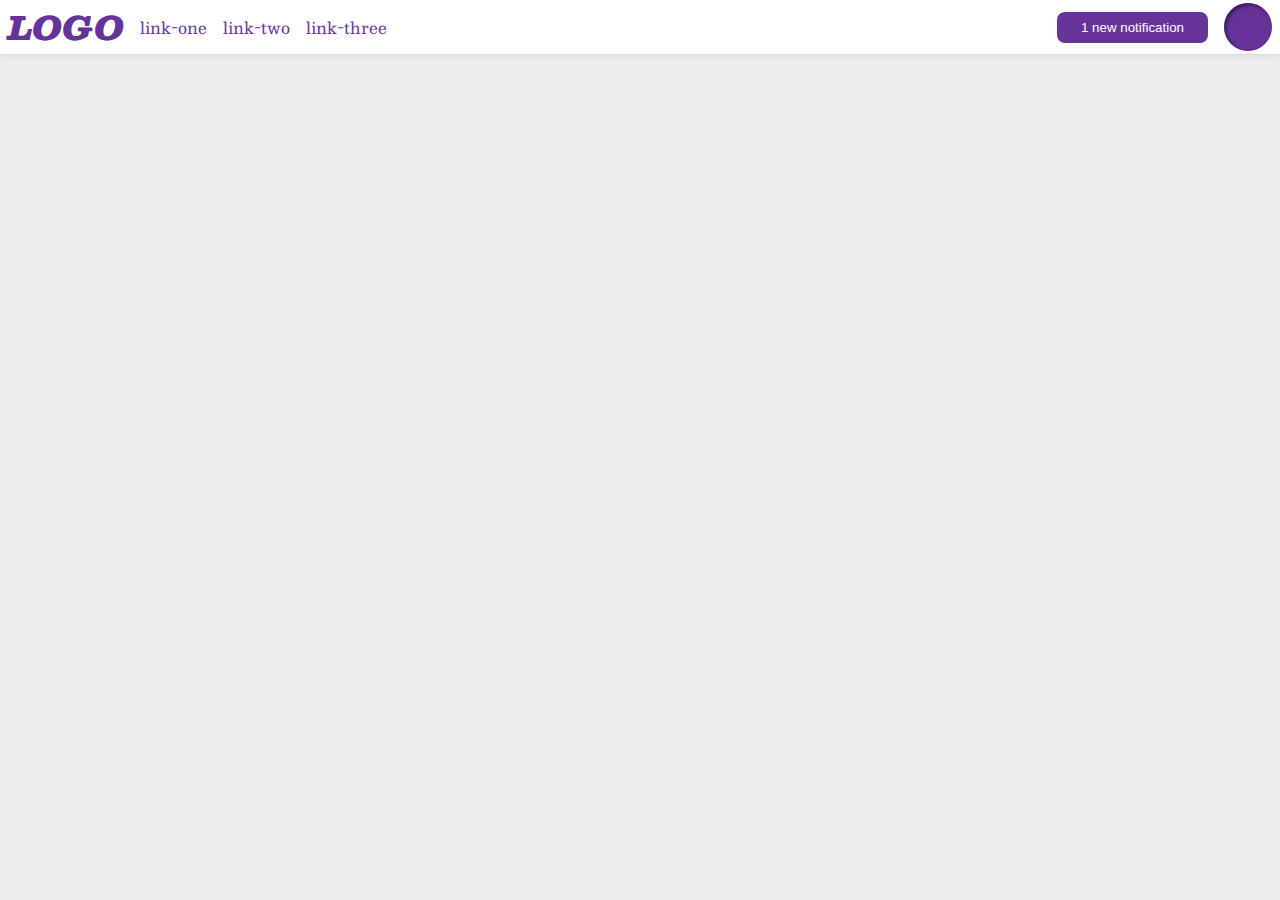
<file: flex/03-flex-header-2/index.html>
<!DOCTYPE html>
<html lang="en">
  <head>
    <meta charset="UTF-8">
    <meta http-equiv="X-UA-Compatible" content="IE=edge">
    <meta name="viewport" content="width=device-width, initial-scale=1.0">
    <title>Flex Header 2</title>
    <link rel="stylesheet" href="style.css">
  </head>
  <body>
    <div class="header">
      <div class="logo">
        LOGO
      </div>
      <ul class="links">
        <li><a href="https://google.com">link-one</a></li>
        <li><a href="https://google.com">link-two</a></li>
        <li><a href="https://google.com">link-three</a></li>
      </ul>
      <div class="nav-right">
        <button class="notifications">
          1 new notification
        </button>
        <div class="profile-image"></div>
      </div>
    </div>
  </body>
</html>
</file>
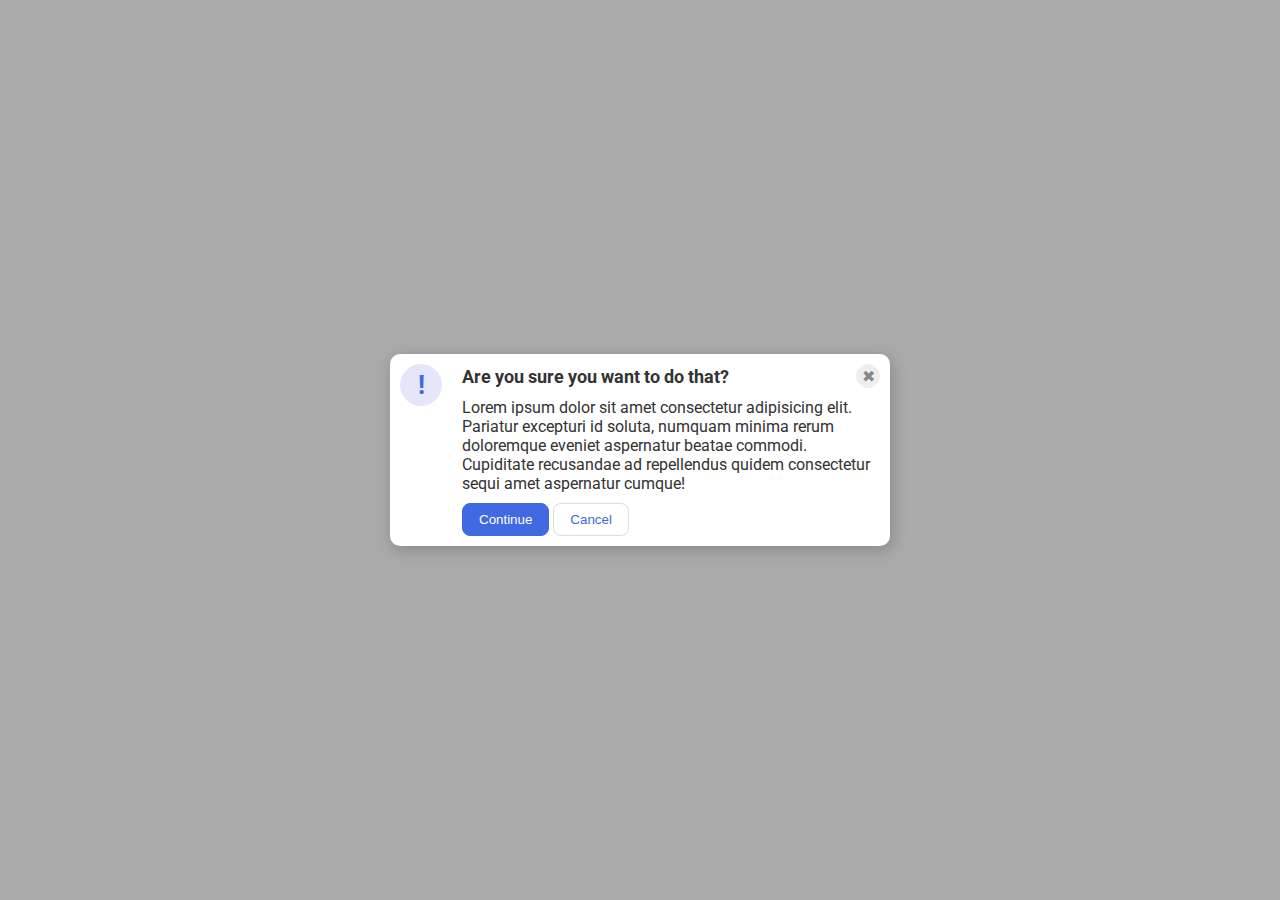
<file: flex/05-flex-modal/index.html>
<!DOCTYPE html>
<html lang="en">
  <head>
    <meta charset="UTF-8">
    <meta http-equiv="X-UA-Compatible" content="IE=edge">
    <meta name="viewport" content="width=device-width, initial-scale=1.0">
    <link rel="stylesheet" href="style.css">
    <title>Modal</title>
  </head>
  <body>
    <div class="modal">
      <div class="icon">!</div>
      <div>
        <div class="container">
          <div class="header">Are you sure you want to do that?</div>
          <button class="close-button">✖</button>
        </div>
        <div class="text">Lorem ipsum dolor sit amet consectetur adipisicing elit. Pariatur excepturi id soluta, numquam minima rerum doloremque eveniet aspernatur beatae commodi. Cupiditate recusandae ad repellendus quidem consectetur sequi amet aspernatur cumque!</div>
        <button class="continue">Continue</button>
        <button class="cancel">Cancel</button>
      </div>
    </div>
  </body>
</html>
</file>
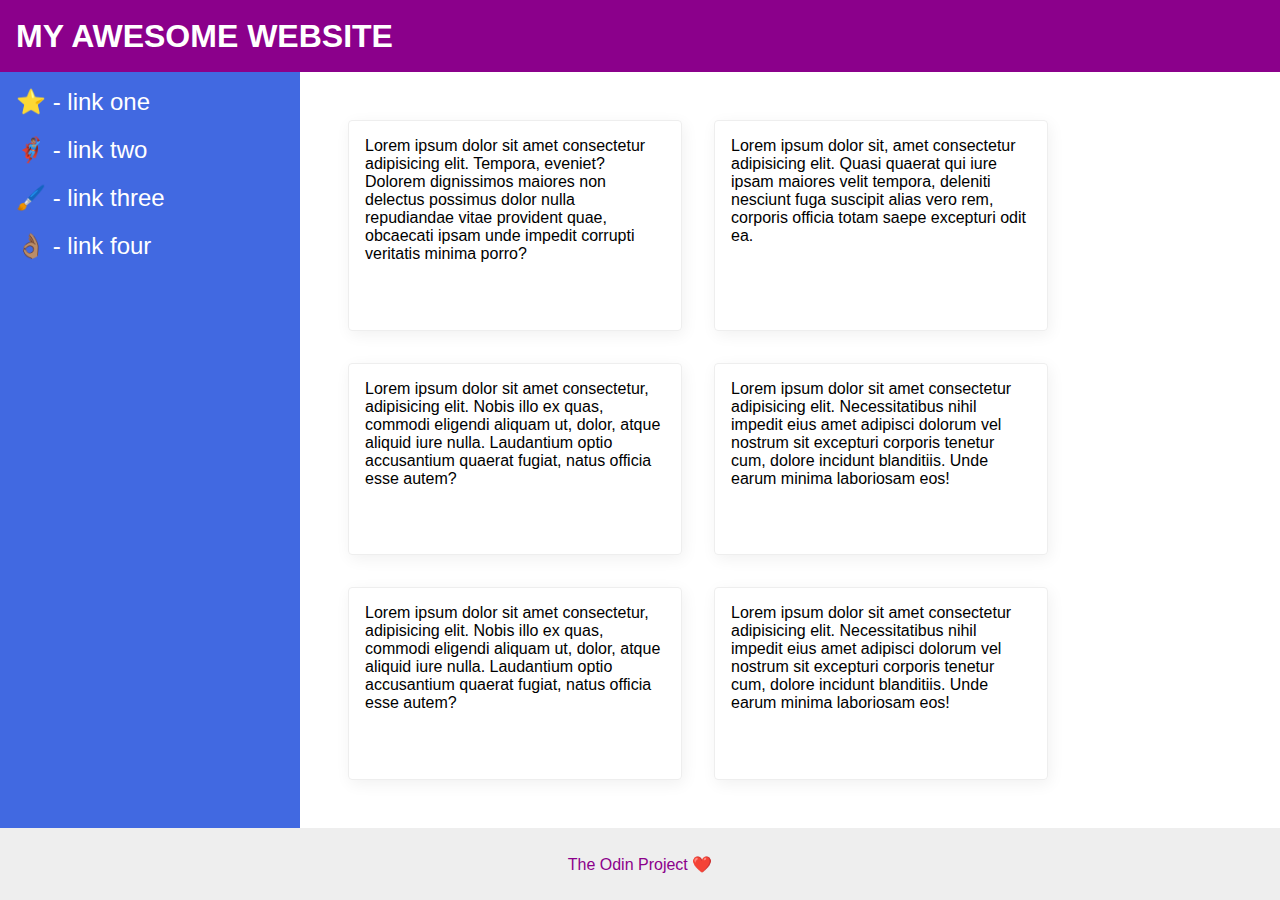
<file: flex/07-flex-layout-2/index.html>
<!DOCTYPE html>
<html lang="en">
  <head>
    <meta charset="UTF-8">
    <meta http-equiv="X-UA-Compatible" content="IE=edge">
    <meta name="viewport" content="width=device-width, initial-scale=1.0">
    <title>The Holy Grail</title>
    <link rel="stylesheet" href="style.css">
  </head>
  <body>
    <div class="header">
      MY AWESOME WEBSITE
    </div>
    <div class="content">
      <div class="sidebar">
        <ul>
          <li><a href="#">⭐ - link one</a></li>
          <li><a href="#">🦸🏽‍♂️ - link two</a></li>
          <li><a href="#">🖌️ - link three</a></li>
          <li><a href="#">👌🏽 - link four</a></li>
        </ul>
      </div>
      <div class="cards-container">
        <div class="card">Lorem ipsum dolor sit amet consectetur adipisicing elit. Tempora, eveniet? Dolorem dignissimos maiores non delectus possimus dolor nulla repudiandae vitae provident quae, obcaecati ipsam unde impedit corrupti veritatis minima porro?</div>
        <div class="card">Lorem ipsum dolor sit, amet consectetur adipisicing elit. Quasi quaerat qui iure ipsam maiores velit tempora, deleniti nesciunt fuga suscipit alias vero rem, corporis officia totam saepe excepturi odit ea.</div>
        <div class="card">Lorem ipsum dolor sit amet consectetur, adipisicing elit. Nobis illo ex quas, commodi eligendi aliquam ut, dolor, atque aliquid iure nulla. Laudantium optio accusantium quaerat fugiat, natus officia esse autem?</div>
        <div class="card">Lorem ipsum dolor sit amet consectetur adipisicing elit. Necessitatibus nihil impedit eius amet adipisci dolorum vel nostrum sit excepturi corporis tenetur cum, dolore incidunt blanditiis. Unde earum minima laboriosam eos!</div>
        <div class="card">Lorem ipsum dolor sit amet consectetur, adipisicing elit. Nobis illo ex quas, commodi eligendi aliquam ut, dolor, atque aliquid iure nulla. Laudantium optio accusantium quaerat fugiat, natus officia esse autem?</div>
        <div class="card">Lorem ipsum dolor sit amet consectetur adipisicing elit. Necessitatibus nihil impedit eius amet adipisci dolorum vel nostrum sit excepturi corporis tenetur cum, dolore incidunt blanditiis. Unde earum minima laboriosam eos!</div>
      </div>
    </div>
    <div class="footer">
      The Odin Project ❤️
    </div>
  </body>
</html>
</file>
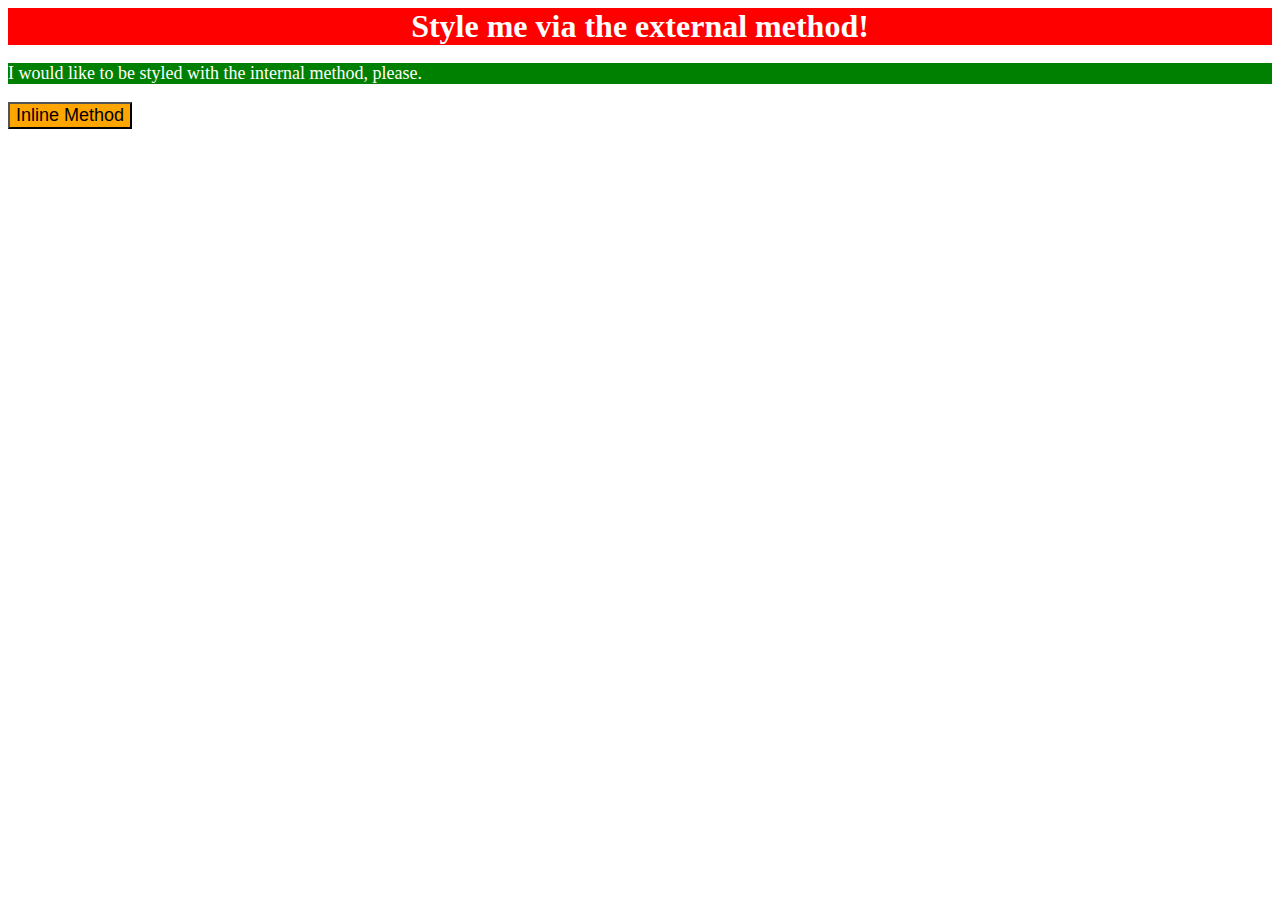
<file: foundations/01-css-methods/index.html>
<!DOCTYPE html>
<html lang="en">
  <head>
    <meta charset="UTF-8">
    <meta http-equiv="X-UA-Compatible" content="IE=edge">
    <meta name="viewport" content="width=device-width, initial-scale=1.0">
    <title>Methods for Adding CSS</title>
    <link rel="stylesheet" href="styles.css">
    <style>
      p {
        background-color: green;
        color: white;
        font-size: 18px;
      }
    </style>
  </head>
  <body>
    <div>Style me via the external method!</div>
    <p>I would like to be styled with the internal method, please.</p>
    <button style="background-color: orange; font-size: 18px;">Inline Method</button>
  </body>
</html>
</file>
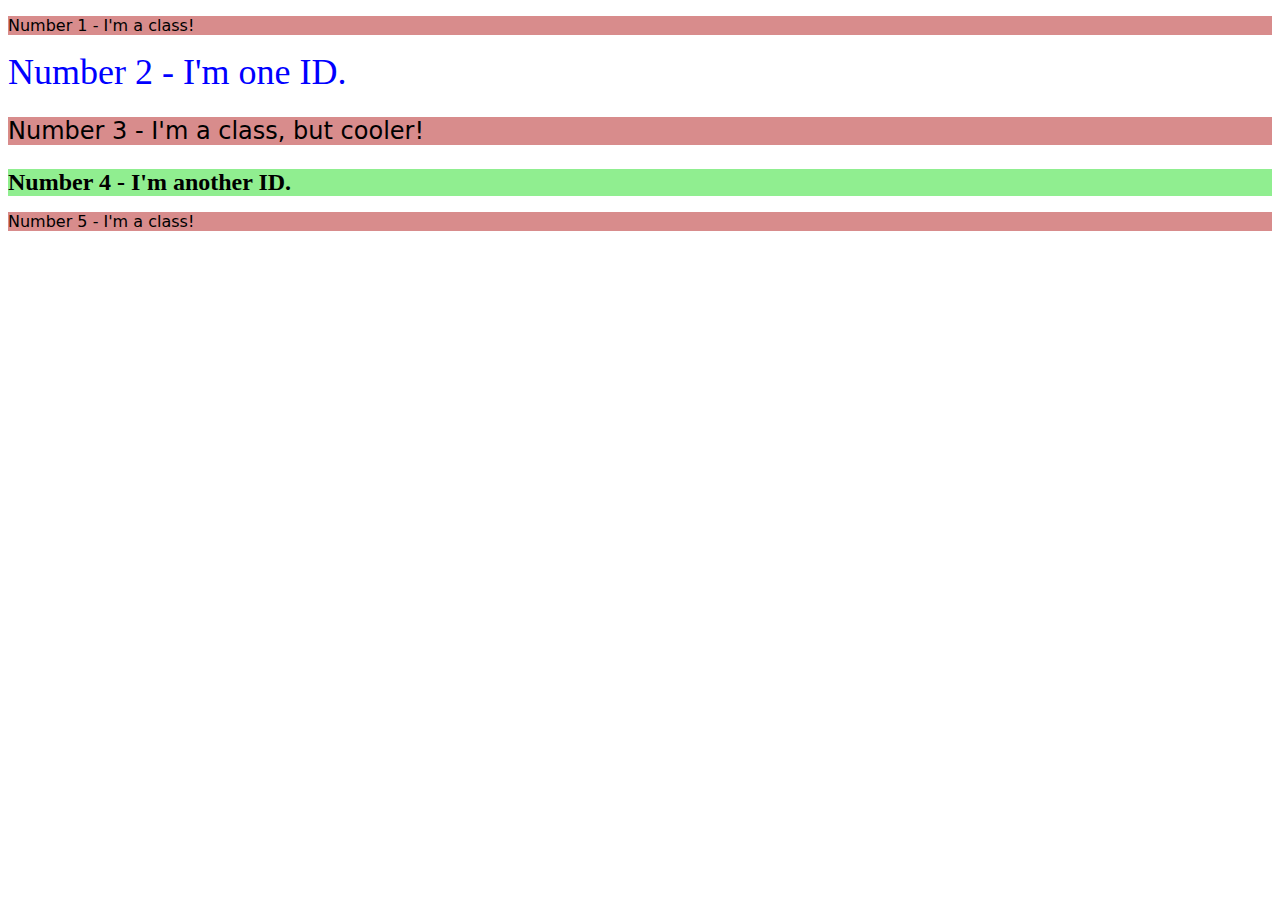
<file: foundations/02-class-id-selectors/index.html>
<!DOCTYPE html>
<html lang="en">
  <head>
    <meta charset="UTF-8">
    <meta http-equiv="X-UA-Compatible" content="IE=edge">
    <meta name="viewport" content="width=device-width, initial-scale=1.0">
    <title>Class and ID Selectors</title>
    <link rel="stylesheet" href="style.css">
  </head>
  <body>
    <p class="odd-element">Number 1 - I'm a class!</p>
    <div id="blue-large">Number 2 - I'm one ID.</div>
    <p class="odd-element medium-size">Number 3 - I'm a class, but cooler!</p>
    <div id="green-bold">Number 4 - I'm another ID.</div>
    <p class="odd-element">Number 5 - I'm a class!</p>
  </body>
</html>
</file>
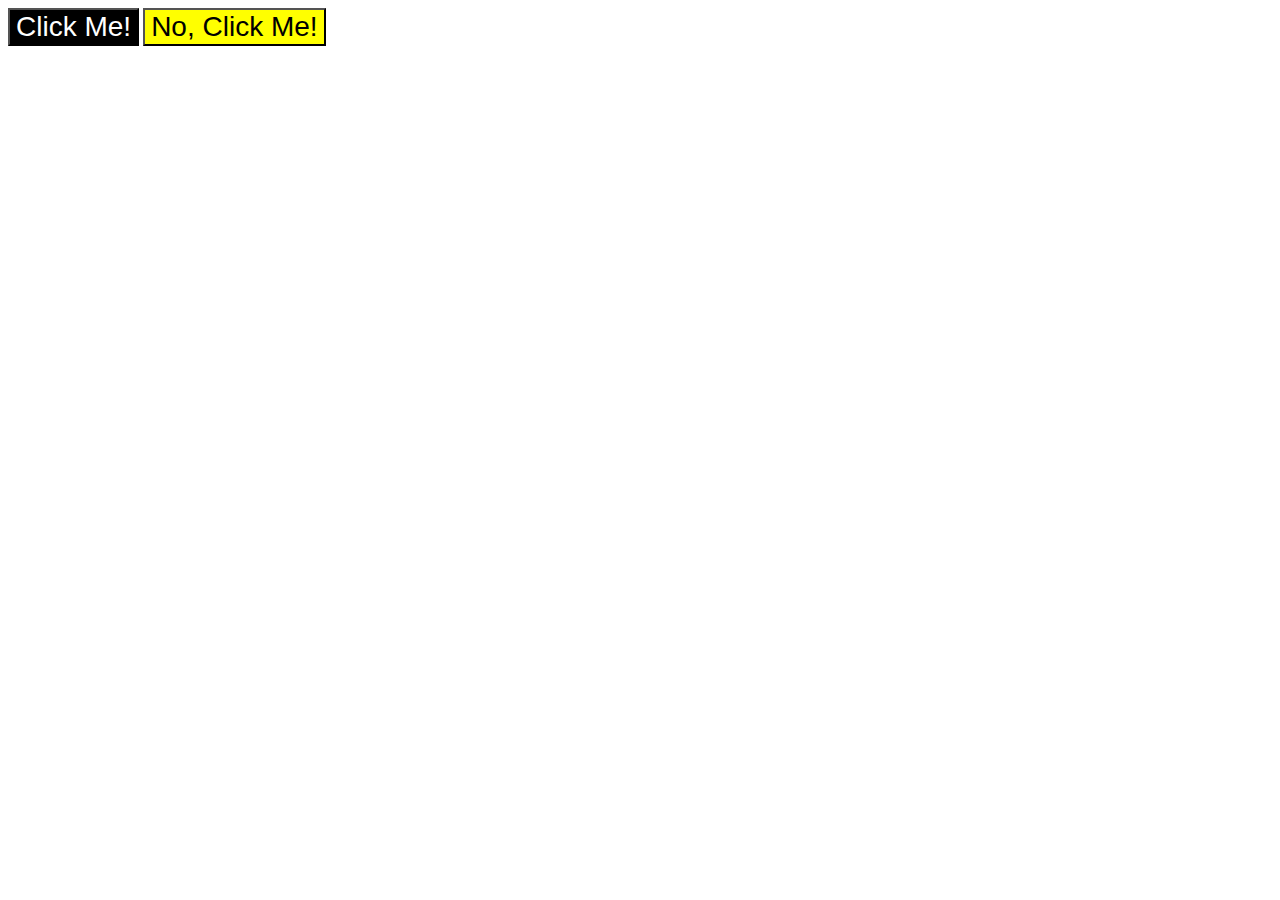
<file: foundations/03-grouping-selectors/index.html>
<!DOCTYPE html>
<html lang="en">
  <head>
    <meta charset="UTF-8">
    <meta http-equiv="X-UA-Compatible" content="IE=edge">
    <meta name="viewport" content="width=device-width, initial-scale=1.0">
    <title>Grouping Selectors</title>
    <link rel="stylesheet" href="style.css">
  </head>
  <body>
    <button class="dark-theme">Click Me!</button>
    <button class="caution-theme">No, Click Me!</button>
  </body>
</html>
</file>
<file: flex/03-flex-header-2/style.css>
/* this is some magical font-importing.  
you'll learn about it later. */
@import url('https://fonts.googleapis.com/css2?family=Besley:ital,wght@0,400;1,900&display=swap');

body {
  margin: 0;
  background: #eee;
  font-family: Besley, serif;
}

.header {
  padding: 0 8px;
  display: flex;
  background: white;
  border-bottom: 1px solid #ddd;
  box-shadow: 0 0 8px rgba(0,0,0,.1);
  align-items: center;
  gap: 16px;
}

.profile-image {
  background: rebeccapurple;
  box-shadow: inset 2px 2px 4px rgba(0,0,0,.5);
  border-radius: 50%;
  width: 48px;
  height: 48px;
}

.logo {
  color: rebeccapurple;
  font-size: 32px;
  font-weight: 900;
  font-style: italic;
}

button {
  border: none;
  border-radius: 8px;
  background: rebeccapurple;
  color: white;
  padding: 8px 24px;
  align-self: center;
}

a {
  /* this removes the line under our links */
  text-decoration: none;
  color: rebeccapurple;
}

ul {
  margin: 0;
  padding: 0;
  display: flex;
  gap: 16px;
  list-style-type: none;
}
.nav-right {
  display: flex;
  gap: 16px;
  align-items: center;
  margin-left: auto;
}
</file>
<file: flex/05-flex-modal/style.css>
@import url('https://fonts.googleapis.com/css2?family=Roboto:wght@400;700&display=swap');

html, body {
  height: 100%;
}

body {
  font-family: Roboto, sans-serif;
  margin: 0;
  background: #aaa;
  color: #333;
  /* I'll give you this one for free lol */
  display: flex;
  align-items: center;
  justify-content: center;
}

.modal {
  display: flex;
  background: white;
  width: 480px;
  border-radius: 10px;
  box-shadow: 2px 4px 16px rgba(0,0,0,.2);
  padding: 10px;
  gap: 20px;
}

.icon {
  flex-shrink: 0;
  color: royalblue;
  font-size: 26px;
  font-weight: 700;
  background: lavender;
  width: 42px;
  height: 42px;
  border-radius: 50%;
  display: flex;
  align-items: center;
  justify-content: center;
}

.close-button {
  background: #eee;
  border-radius: 50%;
  color: #888;
  font-weight: 400;
  font-size: 16px;
  height: 24px;
  width: 24px;
  display: flex;
  align-items: center;
  justify-content: center;
  border: 1px solid #eee;
  padding: 0;
}

button {
  cursor: pointer;
  padding: 8px 16px;
  border-radius: 8px;
}

button.continue {
  background: royalblue;
  border: 1px solid royalblue;
  color: white;
}

button.cancel {
  background: white;
  border: 1px solid #ddd;
  color: royalblue;
}
.container {
  display: flex;
  align-items: center;
  justify-content: space-between;
  margin-bottom: 10px;
}
.header {
  font-weight: bold;
  font-size: large;
}
.text {
  margin-bottom: 10px;
}
</file>
<file: flex/07-flex-layout-2/style.css>
body {
  font-family: -apple-system, BlinkMacSystemFont, 'Segoe UI', Roboto, Oxygen, Ubuntu, Cantarell, 'Open Sans', 'Helvetica Neue', sans-serif;
  margin: 0;
  min-height: 100vh;
  display: flex;
  flex-direction: column;
}

.header {
  height: 72px;
  background: darkmagenta;
  color: white;
  font-size: 32px;
  font-weight: 900;
  padding: 0 16px;
  display: flex;
  align-items: center;
}

.footer {
  height: 72px;
  background: #eee;
  color: darkmagenta;
  display: flex;
  justify-content: center;
  align-items: center;
}

.sidebar {
  width: 300px;
  background: royalblue;
  box-sizing: border-box;
  flex-shrink: 0;
  padding: 16px;
}
a {
  font-size: 24px;
  text-decoration: none;
  color: white;
}
ul {
  list-style: none;
  padding: 0;
  margin: 0;
}
li {
  margin-bottom: 20px;
}
.card {
  border: 1px solid #eee;
  box-shadow: 2px 4px 16px rgba(0,0,0,.06);
  border-radius: 4px;
  width: 300px;
  padding: 16px;
}
.content {
  display: flex;
  flex: 1;
}
.cards-container {
  display: flex;
  padding: 48px;
  flex-wrap: wrap;
  gap: 32px;
}
</file>
<file: foundations/01-css-methods/styles.css>
div {
  background-color: red;
  color: white;
  font-size: 32px;
  text-align: center;
  font-weight: bold;
}
</file>
<file: foundations/02-class-id-selectors/style.css>
.odd-element {
    background-color: rgb(216, 140, 140);
    font-family: Verdana, DejaVu Sans, sans-serif;
}
#blue-large {
    color: hsl(240, 100%, 50%);
    font-size: 36px;
}
.medium-size, #green-bold{
    font-size: 24px;
}
#green-bold {
    background-color: #90ee90;
    font-weight: bold;
}
</file>
<file: foundations/03-grouping-selectors/style.css>
.dark-theme {
    background-color: black;
    color: white;
}
.caution-theme {
    background-color: yellow;
}
.caution-theme, .dark-theme {
    font-size: 28px;
    font-family: Helvetica, 'Times New Roman', sans-serif;
}
</file>
